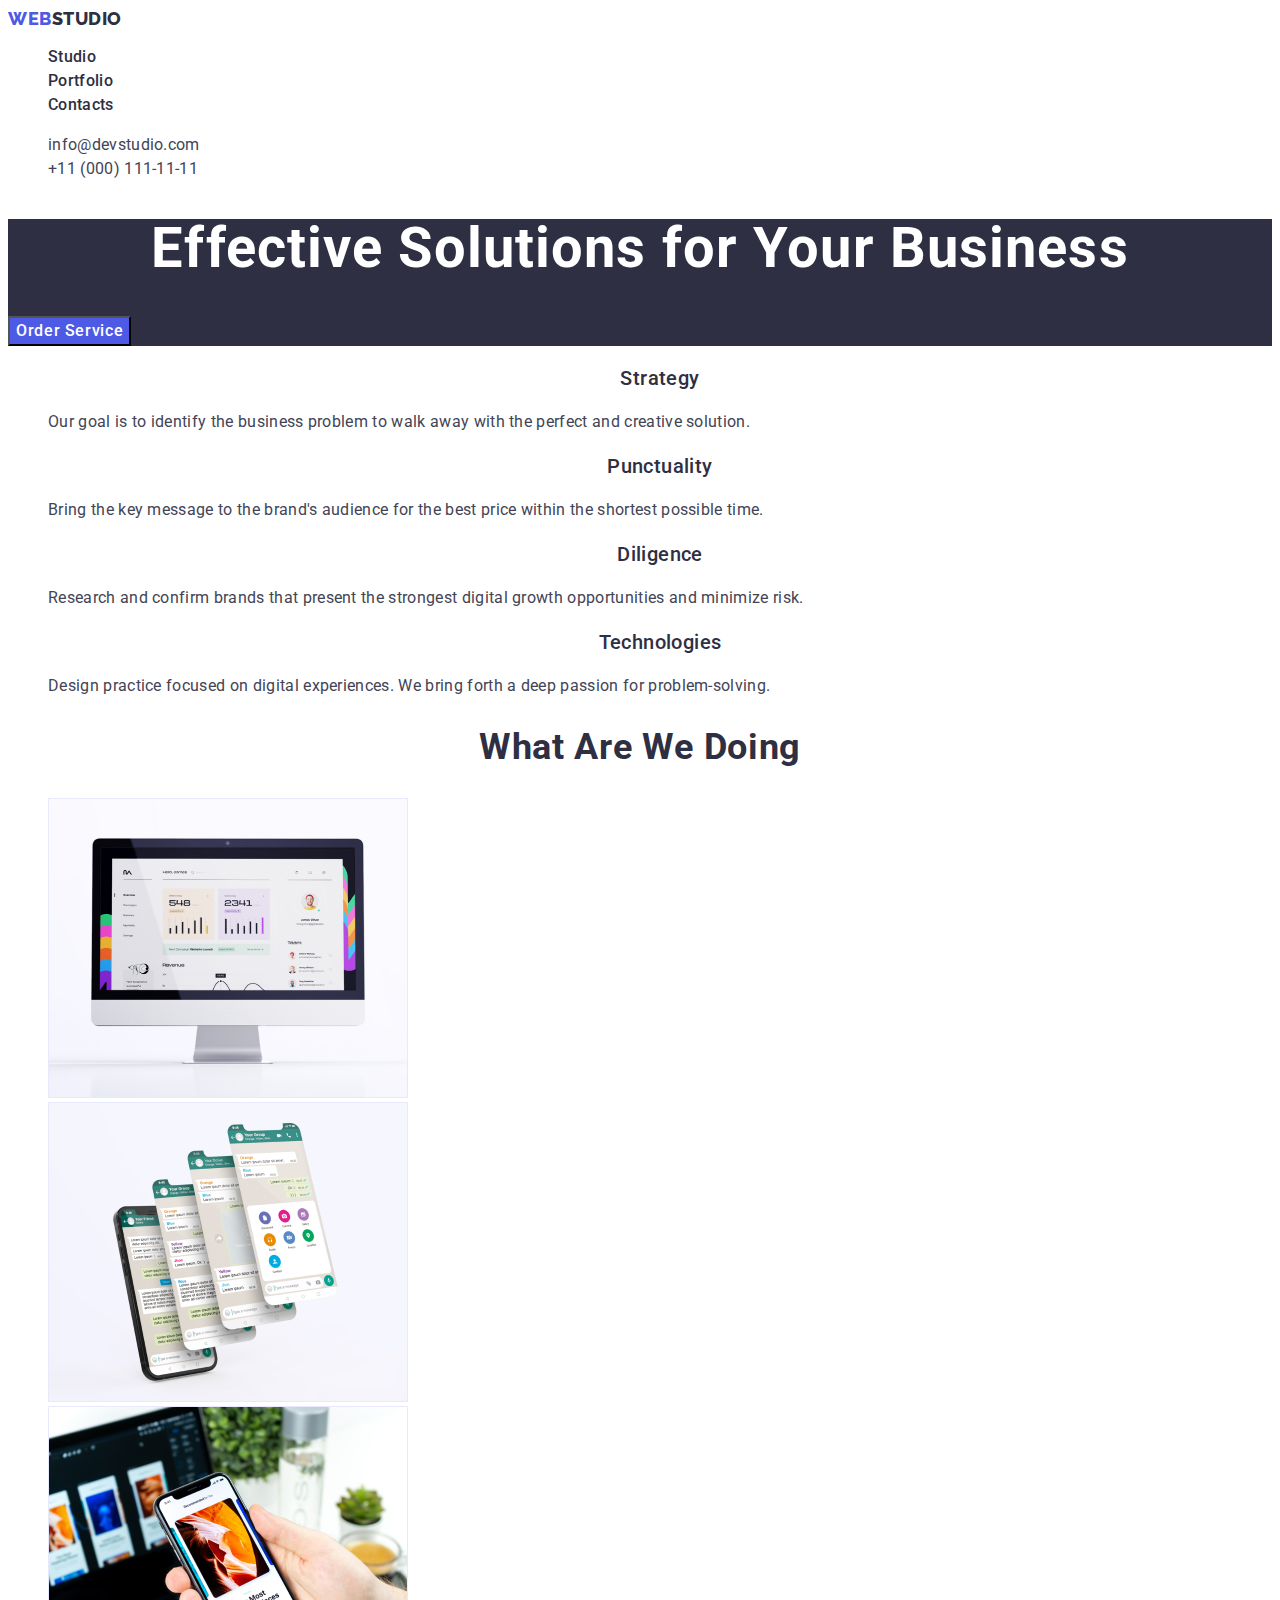
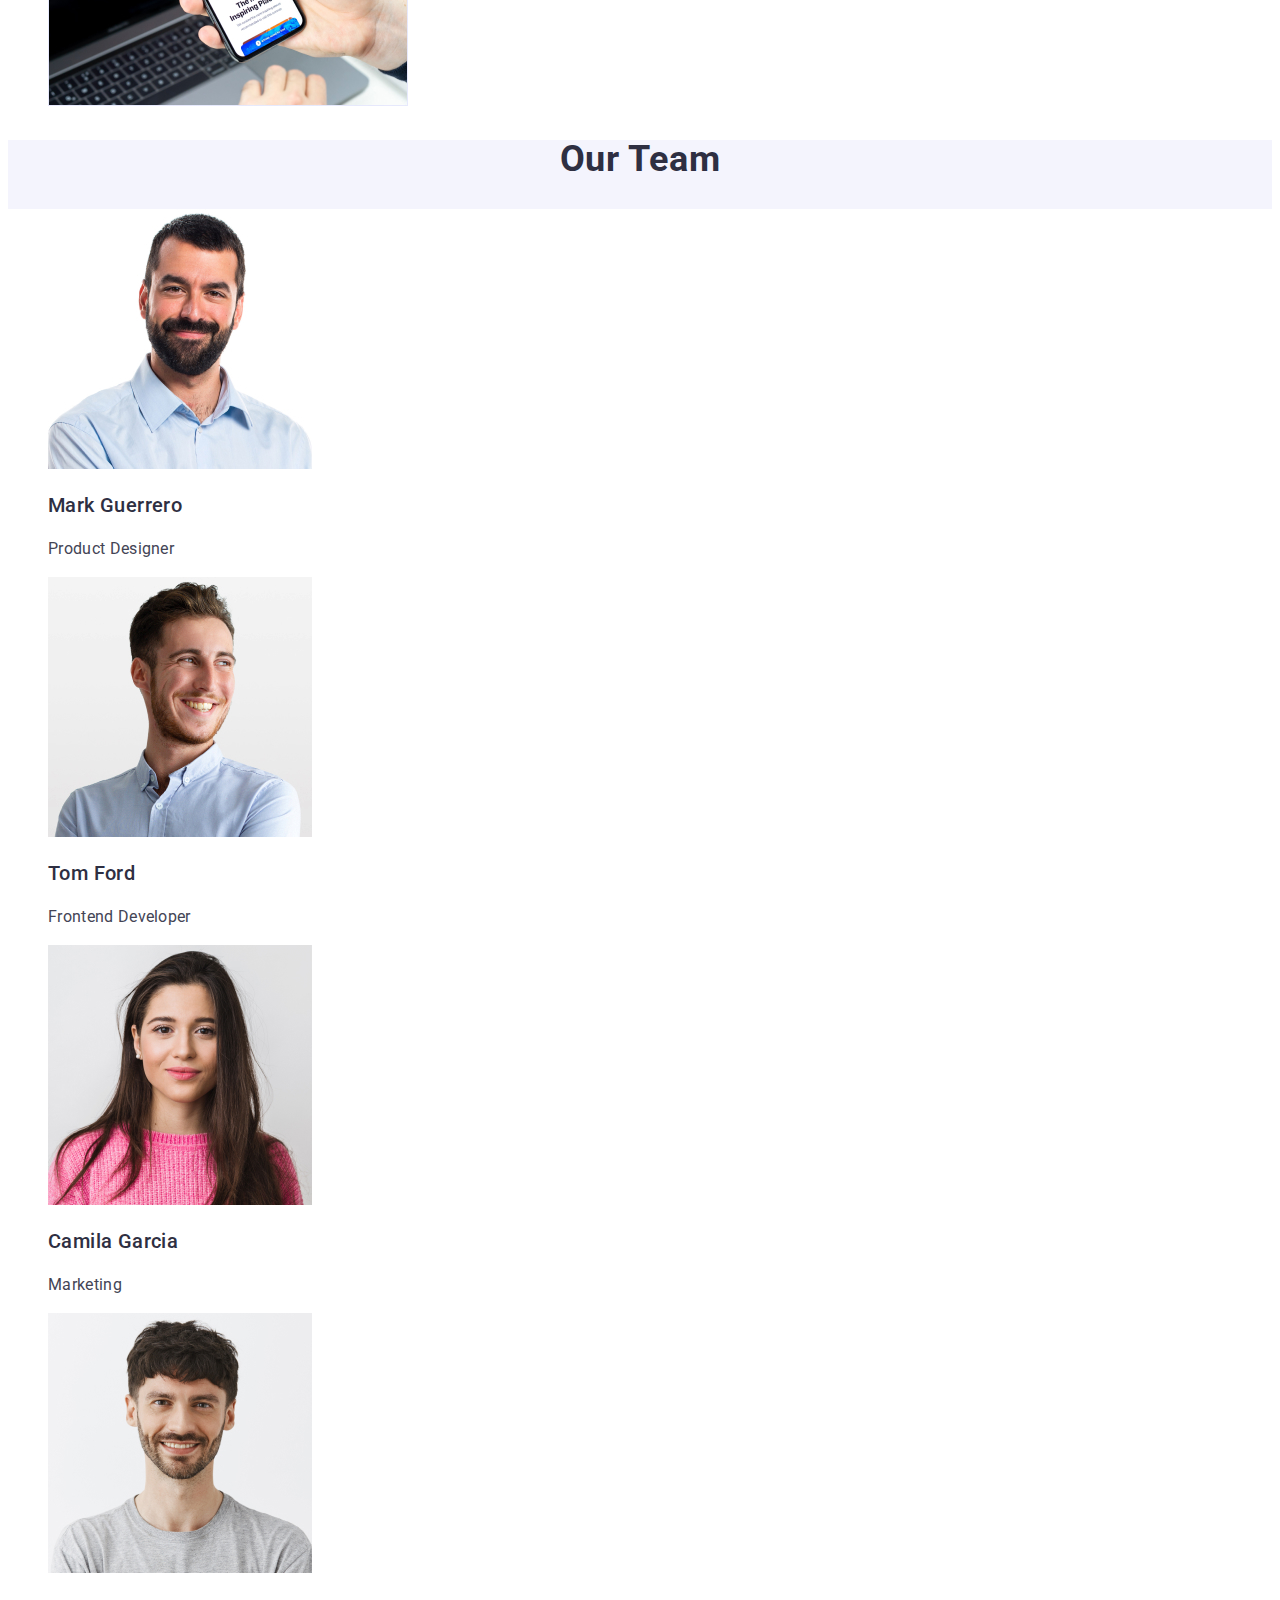
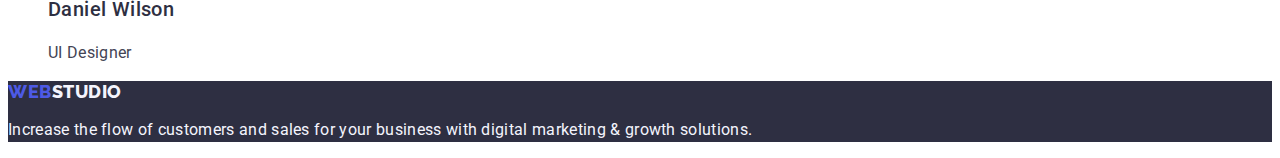
<file: index.html>
<!DOCTYPE html>
<html lang="en">
  <head>
    <meta charset="UTF-8" />
    <meta http-equiv="X-UA-Compatible" content="IE=edge" />
    <meta name="viewport" content="width=device-width, initial-scale=1.0" />
    <link rel="preconnect" href="https://fonts.googleapis.com" />
    <link rel="preconnect" href="https://fonts.gstatic.com" crossorigin />
    <link
      href="https://fonts.googleapis.com/css2?family=Raleway:wght@800&family=Roboto:wght@400;500;700;900&display=swap"
      rel="stylesheet"
    />
    <title>WebStudio</title>
    <link rel="stylesheet" href="./css/styles.css" />
  </head>
  <body>
    <!-- Header -->
    <header class="header">
      <nav class="header-nav">
        <!-- Logo -->
        <a class="header-logo link" href="./index.html"
          >Web<span class="logo">Studio</span></a
        >
        <!-- Menu Nav -->
        <ul class="header-nav-list list">
          <li class="header-nav-item">
            <a class="header-nav-link link" href="./index.html">Studio</a>
          </li>
          <li class="header-nav-item">
            <a class="header-nav-link link" href="./portfolio.html"
              >Portfolio</a
            >
          </li>
          <li class="header-nav-item">
            <a class="header-nav-link link" href="">Contacts</a>
          </li>
        </ul>
      </nav>

      <!-- Contact address -->
      <address class="address">
        <ul class="address-list list">
          <li class="address-item">
            <a class="address-link link" href="mailto:info@devstudio.com"
              >info@devstudio.com</a
            >
          </li>
          <li class="address-item">
            <a class="address-link link" href="tel:+110001111111"
              >+11 (000) 111-11-11</a
            >
          </li>
        </ul>
      </address>
    </header>

    <!-- Main content -->
    <main>
      <!-- Section Hero Image -->
      <section class="hero">
        <h1 class="hero-title">Effective Solutions for Your Business</h1>
        <button type="button" class="hero-button">Order Service</button>
      </section>

      <!-- Section-Our Features -->
      <section class="features">
        <!-- hidden attribute -->
        <h2 hidden>Our Features</h2>
        <ul class="features-list list">
          <li class="features-item">
            <h3 class="features-title">Strategy</h3>
            <p class="features-text">
              Our goal is to identify the business problem to walk away with the
              perfect and creative solution.
            </p>
          </li>

          <li class="features-item">
            <h3 class="features-title">Punctuality</h3>
            <p class="features-text">
              Bring the key message to the brand's audience for the best price
              within the shortest possible time.
            </p>
          </li>

          <li class="features-item">
            <h3 class="features-title">Diligence</h3>
            <p class="features-text">
              Research and confirm brands that present the strongest digital
              growth opportunities and minimize risk.
            </p>
          </li>

          <li class="features-item">
            <h3 class="features-title">Technologies</h3>
            <p class="features-text">
              Design practice focused on digital experiences. We bring forth a
              deep passion for problem-solving.
            </p>
          </li>
        </ul>
      </section>

      <!-- Section-Our Products -->
      <section class="products">
        <h2 class="products-title">What are we doing</h2>
        <ul class="products-list list">
          <li class="products-item">
            <img
              src="./images/img1.jpg"
              alt="pc aplicatoin"
              width="360"
              height="300"
            />
          </li>
          <li class="products-item">
            <img
              src="./images/img2.jpg"
              alt="mobile aplication"
              width="360"
              height="300"
            />
          </li>

          <li class="products-item">
            <img
              src="./images/img3.jpg"
              alt="quick access from any device"
              width="360"
              height="300"
            />
          </li>
        </ul>
      </section>

      <!-- Section-Our Team -->
      <section class="team">
        <h2 class="team-title">Our Team</h2>
        <ul class="team-list list">
          <li class="team-item">
            <img
              class="team-photo"
              src="./images/mark-guerrero.jpg"
              alt="Photo of Mark Guerrero-Product Designer"
              width="264"
              height="260"
            />
            <h3 class="team-name">Mark Guerrero</h3>
            <p class="team-text">Product Designer</p>
          </li>
          <li class="team-item">
            <img
              class="team-photo"
              src="./images/tom-ford.jpg"
              alt="Photo of Tom Ford-Frontend Developer"
              width="264"
              height="260"
            />
            <h3 class="team-name">Tom Ford</h3>
            <p class="team-text">Frontend Developer</p>
          </li>
          <li class="team-item">
            <img
              class="team-photo"
              src="./images/camila-garcia.jpg"
              alt="Photo of Camila Garcia-Marketing"
              width="264"
              height="260"
            />
            <h3 class="team-name">Camila Garcia</h3>
            <p class="team-text">Marketing</p>
          </li>
          <li class="team-item">
            <img
              class="team-photo"
              src="./images/daniel-wilson.jpg"
              alt="Photo of Daniel Wilson-UI Designer"
              width="264"
              height="260"
            />
            <h3 class="team-name">Daniel Wilson</h3>
            <p class="team-text">UI Designer</p>
          </li>
        </ul>
      </section>
    </main>

    <!-- Footer -->
    <footer class="footer">
      <a class="footer-logo link" href="./index.html"
        >Web<span class="logo">Studio</span></a
      >
      <p class="footer-text">
        Increase the flow of customers and sales for your business with digital
        marketing & growth solutions.
      </p>
    </footer>
  </body>
</html>
</file>
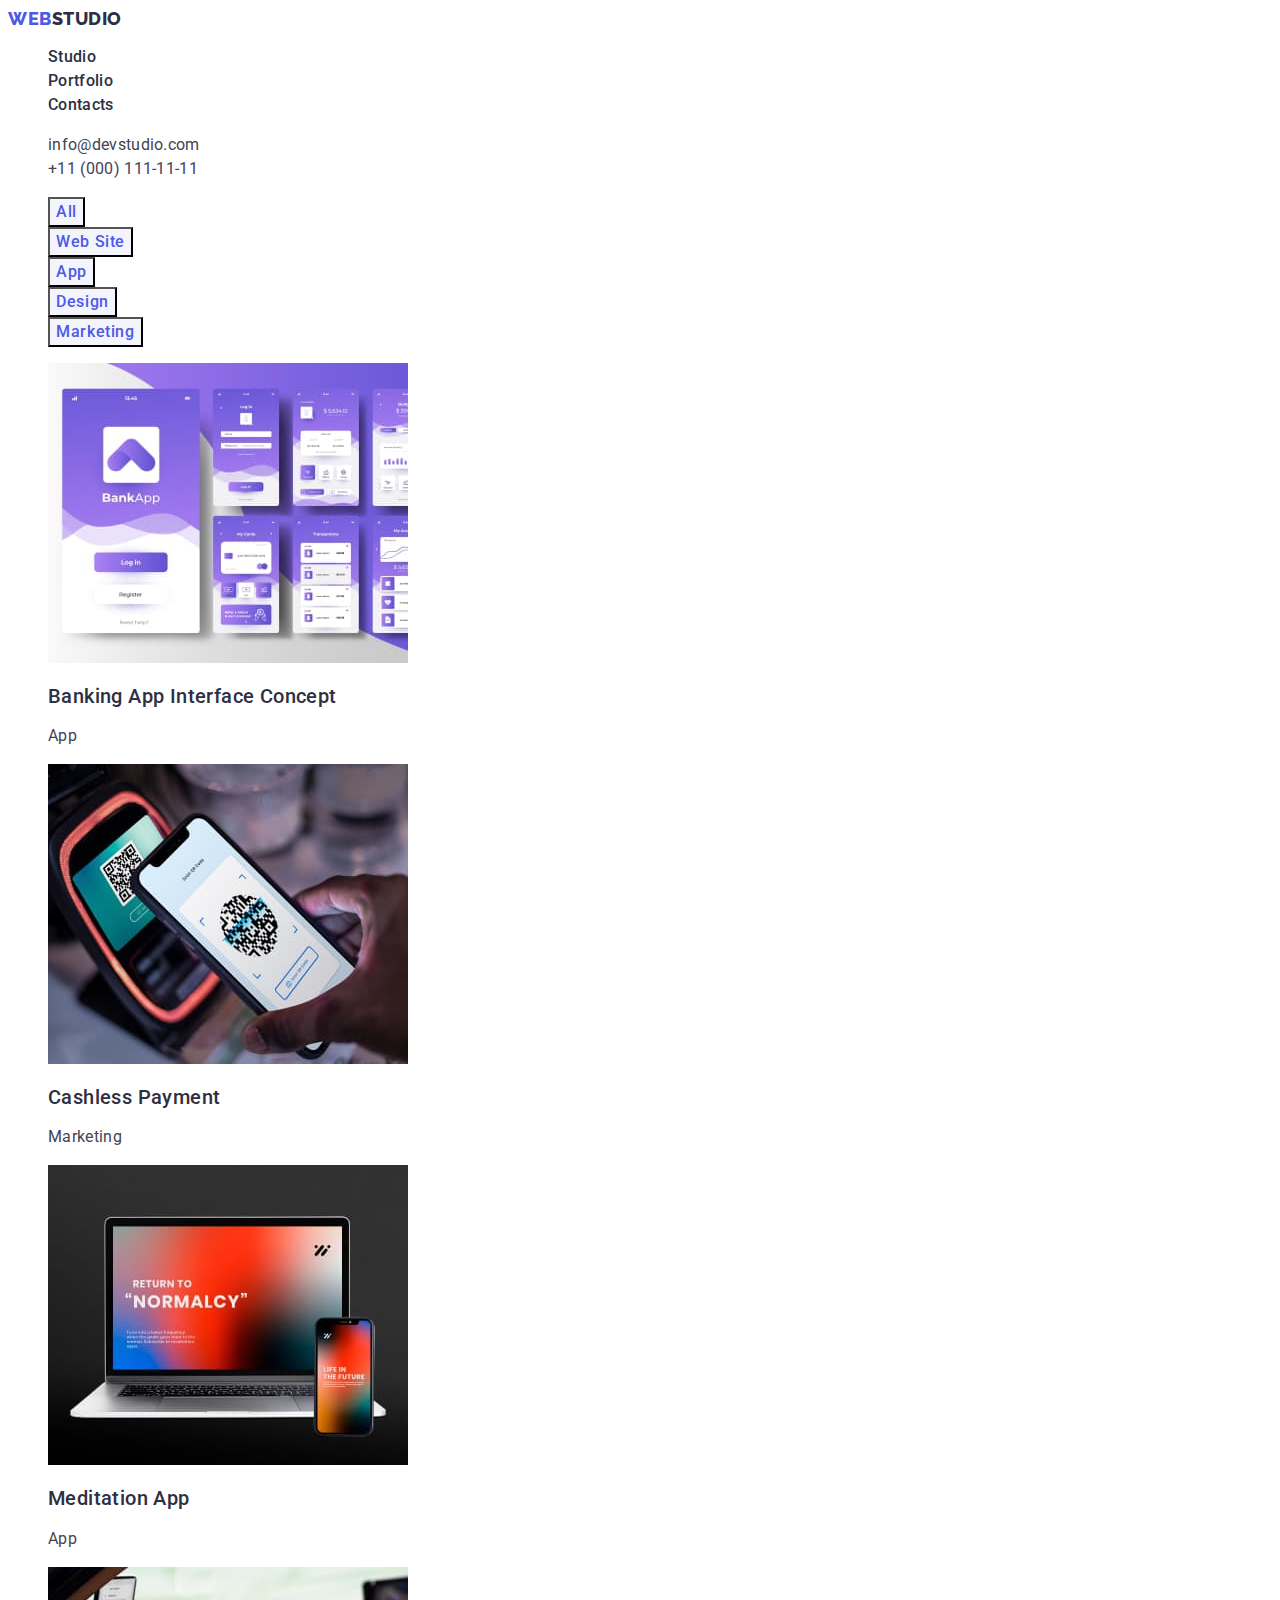
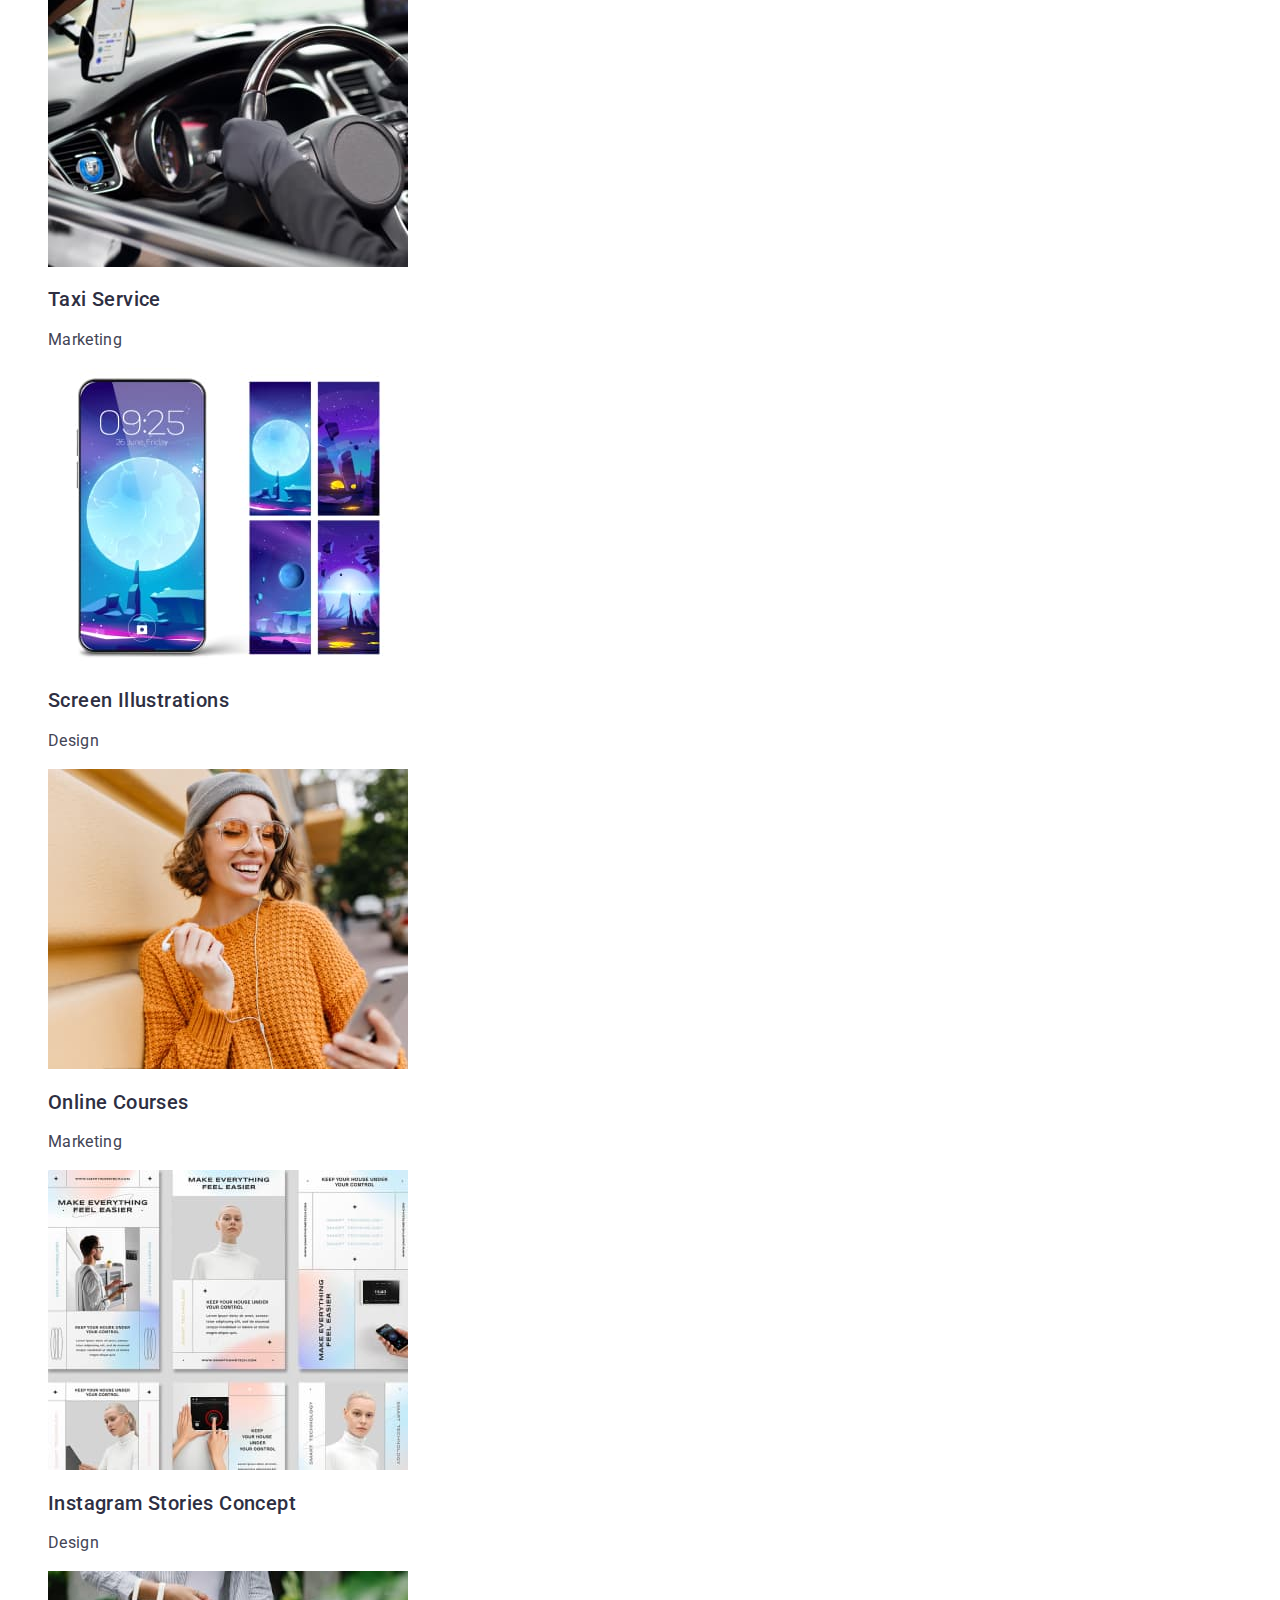
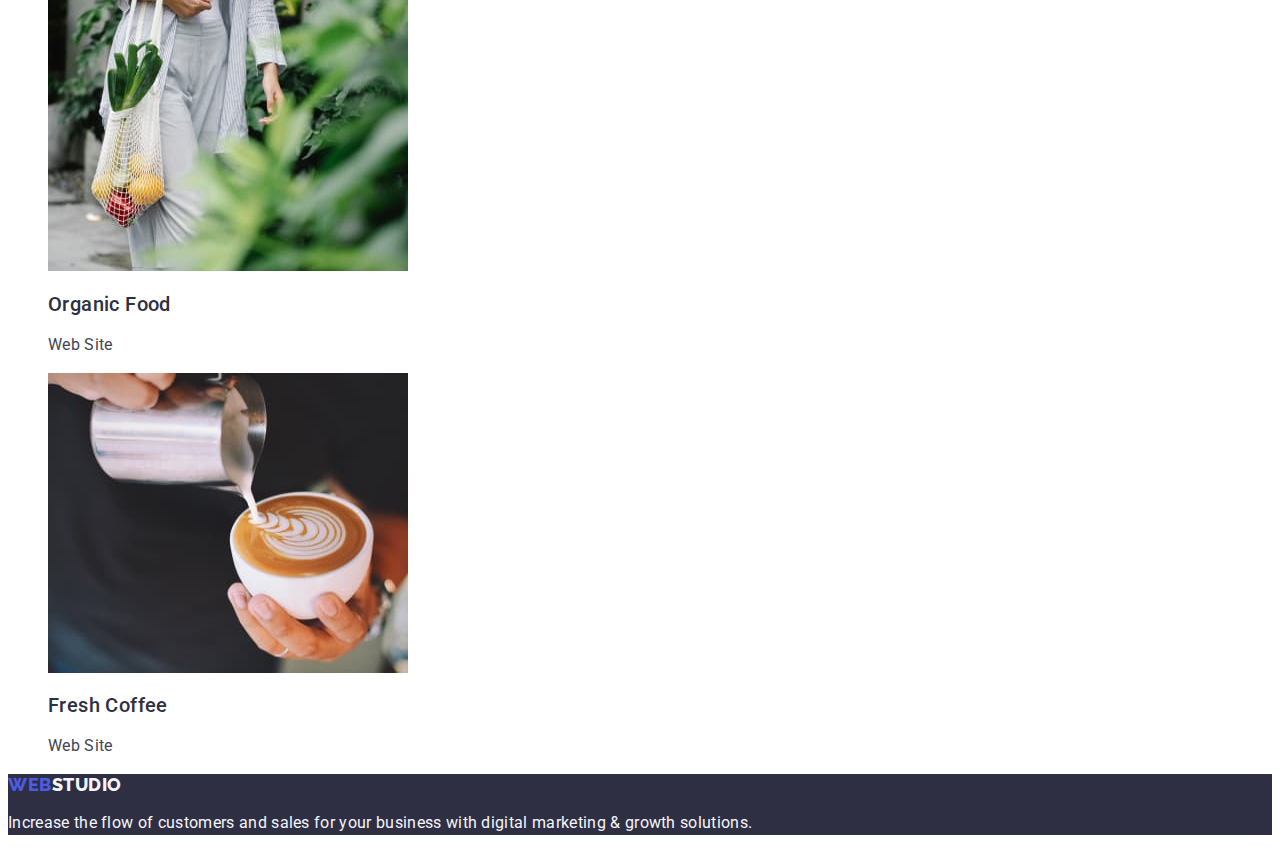
<file: portfolio.html>
<!DOCTYPE html>
<html lang="en">
  <head>
    <meta charset="UTF-8" />
    <meta http-equiv="X-UA-Compatible" content="IE=edge" />
    <meta name="viewport" content="width=device-width, initial-scale=1.0" />
    <link rel="preconnect" href="https://fonts.googleapis.com" />
    <link rel="preconnect" href="https://fonts.gstatic.com" crossorigin />
    <link
      href="https://fonts.googleapis.com/css2?family=Raleway:wght@800&family=Roboto:wght@400;500;700;900&display=swap"
      rel="stylesheet"
    />

    <title>WebStudio</title>
    <link rel="stylesheet" href="./css/styles.css" />
  </head>
  <body>
    <!-- Header -->
    <header class="header">
      <nav class="header-nav">
        <!-- Logo -->
        <a class="header-logo link" href="./index.html"
          >Web<span class="logo">Studio</span></a
        >
        <!-- Menu Nav -->
        <ul class="header-nav-list list">
          <li class="header-nav-item">
            <a class="header-nav-link link" href="./index.html">Studio</a>
          </li>
          <li class="header-nav-item">
            <a class="header-nav-link link" href="./portfolio.html"
              >Portfolio</a
            >
          </li>
          <li class="header-nav-item">
            <a class="header-nav-link link" href="">Contacts</a>
          </li>
        </ul>
      </nav>

      <!-- Contact address -->
      <address class="address">
        <ul class="address-list list">
          <li class="address-item">
            <a class="address-link link" href="mailto:info@devstudio.com"
              >info@devstudio.com</a
            >
          </li>
          <li class="address-item">
            <a class="address-link link" href="tel:+110001111111"
              >+11 (000) 111-11-11</a
            >
          </li>
        </ul>
      </address>
    </header>

    <!-- Main -->
    <main>
      <section class="portfolio">
        <h1 hidden>Examples of a projects</h1>
        <!-- Buttons -->
        <ul class="portfolio-filters-list list">
          <li class="portfolio-bttn-item">
            <button type="button" class="portfolio-button">All</button>
          </li>
          <li class="portfolio-bttn-item">
            <button type="button" class="portfolio-button">Web Site</button>
          </li>
          <li class="portfolio-bttn-item">
            <button type="button" class="portfolio-button">App</button>
          </li>
          <li class="portfolio-bttn-item">
            <button type="button" class="portfolio-button">Design</button>
          </li>
          <li class="portfolio-bttn-item">
            <button type="button" class="portfolio-button">Marketing</button>
          </li>
        </ul>

        <!-- Examples of a projects -->
        <ul class="portfolio-projects-list list">
          <li class="portfolio-projects-item">
            <a class="link">
              <img
                src="./images/img-bankapp.jpg"
                alt="Photo with interface of banking application"
                width="360"
                height="300"
              />
              <h2 class="portfolio-projects-subtitle">
                Banking App Interface Concept
              </h2>
              <p class="portfolio-projects-text">App</p>
            </a>
          </li>
          <li class="portfolio-projects-item">
            <a class="link">
              <img
                src="./images/img-no-cash.jpg"
                alt="Photo of a cashless easy payment"
                width="360"
                height="300"
              />
              <h2 class="portfolio-projects-subtitle">Cashless Payment</h2>
              <p class="portfolio-projects-text">Marketing</p>
            </a>
          </li>
          <li class="portfolio-projects-item">
            <a class="link">
              <img
                src="./images/img-normalcy.jpg"
                alt="Picture of a application for all your creative needs"
                width="360"
                height="300"
              />
              <h2 class="portfolio-projects-subtitle">Meditation App</h2>
              <p class="portfolio-projects-text">App</p>
            </a>
          </li>
          <li class="portfolio-projects-item">
            <a class="link">
              <img
                src="./images/img-taxi-service.jpg"
                alt="Photo of a nice car on taxi service"
                width="360"
                height="300"
              />
              <h2 class="portfolio-projects-subtitle">Taxi Service</h2>
              <p class="portfolio-projects-text">Marketing</p>
            </a>
          </li>
          <li class="portfolio-projects-item">
            <a class="link">
              <img
                src="./images/img-screen-illustrations.jpg"
                alt="Picture of a Screen Illustrations on mobile"
                width="360"
                height="300"
              />
              <h2 class="portfolio-projects-subtitle">Screen Illustrations</h2>
              <p class="portfolio-projects-text">Design</p>
            </a>
          </li>
          <li class="portfolio-projects-item">
            <a class="link">
              <img
                src="./images/img-online-courses.jpg"
                alt="Photo of a happy girl who used Online Courses"
                width="360"
                height="300"
              />
              <h2 class="portfolio-projects-subtitle">Online Courses</h2>
              <p class="portfolio-projects-text">Marketing</p>
            </a>
          </li>
          <li class="portfolio-projects-item">
            <a class="link">
              <img
                src="./images/img-Instagram-stories-concept.jpg"
                alt="Picture of a Instagram Stories"
                width="360"
                height="300"
              />
              <h2 class="portfolio-projects-subtitle">
                Instagram Stories Concept
              </h2>
              <p class="portfolio-projects-text">Design</p>
            </a>
          </li>
          <li class="portfolio-projects-item">
            <a class="link">
              <img
                src="./images/img-organic-food.jpg"
                alt="Photo of a woman with a basket of organic food"
                width="360"
                height="300"
              />
              <h2 class="portfolio-projects-subtitle">Organic Food</h2>
              <p class="portfolio-projects-text">Web Site</p>
            </a>
          </li>
          <li class="portfolio-projects-item">
            <a class="link">
              <img
                src="./images/img-fresh-coffee.jpg"
                alt="Photo of a barista who draws on coffee"
                width="360"
                height="300"
              />
              <h2 class="portfolio-projects-subtitle">Fresh Coffee</h2>
              <p class="portfolio-projects-text">Web Site</p>
            </a>
          </li>
        </ul>
      </section>
    </main>

    <!-- Footer -->
    <footer class="footer">
      <a class="footer-logo link" href="./index.html"
        >Web<span class="logo">Studio</span></a
      >
      <p class="footer-text">
        Increase the flow of customers and sales for your business with digital
        marketing & growth solutions.
      </p>
    </footer>
  </body>
</html>
</file>
<file: css/styles.css>
:root {
    --first-text-color: #2E2F42;
    --second-text-color: #434455;
    --third-text-color: #FFFFFF;
    --fourth-text-color: #F4F4FD;
    --background-main-color: #FFFFFF;
    --background-second-color: #2E2F42;
    --background-third-color: #F4F4FD;
    --logo-first-color: #4D5AE5;
    --logo-second-color: #2E2F42;
    --logo-third-color: #F4F4FD;
    --bttn-background-color: #404BBF;
    --bttn-background-second-color: #F4F4FD;
    --bttn-first-color: #4D5AE5;
    --bttn-second-color: #FFFFFF;
}

body {
    font-family: 'Roboto', sans-serif;
    color: #2E2F42;
    color: #434455;
    background: #FFFFFF;
}

.link {
    text-decoration: none; }

.list {
    list-style-type: none;
}

/*----- Home page -----*/

/* Header (Home page , Portfolio) */

.header-logo {
    font-family: 'Raleway', sans-serif;
        font-style: normal;
        font-weight: 800;
        font-size: 18px;
        line-height: 1.17;
        letter-spacing: 0.03em;
        text-transform: uppercase;
        color: var(--logo-first-color)
}

.header-logo span {
    font-family: 'Raleway', sans-serif;
        font-style: normal;
        font-weight: 800;
        font-size: 18px;
        line-height: 1.17;
        letter-spacing: 0.03em;
        text-transform: uppercase;
        color: var(--logo-second-color)
}

.header-nav-link {
        font-weight: 500;
        font-size: 16px;
        line-height: 1.50;
        letter-spacing: 0.02em;
        color: var(--first-text-color);
}
.header-nav-link:is(:hover, :focus) {
    color: #404BBF;
}

.address {
font-style: normal;
}

.address-link {
        font-style: normal;
        font-weight: 400;
        font-size: 16px;
        line-height: 1.50;
        letter-spacing: 0.02em;
        color: var(--second-text-color);
}

.address-link:is(:hover, :focus) {
    color: #404BBF;
}

/* Main (Home page) */

.hero {
    background: var(--background-second-color);
}

.hero-title {
        font-weight: 700;
        font-size: 56px;
        text-align: center;
        line-height: 1.07;
        letter-spacing: 0.02em;
        color: var(--third-text-color);
}

.hero-button {
    font-family: 'Roboto', sans-serif;
        font-style: normal;
        font-weight: 500;
        font-size: 16px;
        line-height: 1.50;
        letter-spacing: 0.04em;
        cursor: pointer;
        color: var(--third-text-color);
        background: #4D5AE5;
}

.hero-button:is(:hover, :focus) {
    background: #404BBF;
}

.features-title {
        font-weight: 500;
        font-size: 20px;
        line-height: 1.20;
        letter-spacing: 0.02em;
        text-align: center;
        color: var(--first-text-color);
}

.features-text {
        font-weight: 400;
        font-size: 16px;
        line-height: 1.50;
        letter-spacing: 0.02em;
        color: var(--second-text-color);
}

.products-title {
        font-weight: 700;
        font-size: 36px;
        line-height: 1.11;
        letter-spacing: 0.02em;
        text-align: center;
        text-transform: capitalize;
        color: var(--first-text-color);
}

.team {
background-color: #F4F4FD;
}

.team-list {
    background-color: #FFFFFF;
}

.team-item {
    background-color: #FFFFFF;
}

.team-title {
        font-weight: 700;
        font-size: 36px;
        line-height: 1.11;
        letter-spacing: 0.02em;
        text-align: center;
        text-transform: capitalize;
        color: var(--first-text-color);
}

.team-name {
    font-weight: 500;
    font-size: 20px;
    line-height: 1.20;
    letter-spacing: 0.02em;
    color: var(--first-text-color);
}

.team-text {
    font-weight: 400;
        font-size: 16px;
        line-height: 1.50;
        letter-spacing: 0.02em;
        color: var(--second-text-color);
}

/* Footer (Home page , Portfolio) */

.footer {
    background: var(--background-second-color);
}

.footer-logo {
    font-family: 'Raleway' , sans-serif;
        font-style: normal;
        font-weight: 800;
        font-size: 18px;
        line-height: 1.17;
        letter-spacing: 0.03em;
        text-transform: uppercase;
        color: var(--logo-first-color);
}

.footer-logo span {
    font-family: 'Raleway', sans-serif;
        font-style: normal;
        font-weight: 800;
        font-size: 18px;
        line-height: 1.17;
        letter-spacing: 0.03em;
        text-transform: uppercase;
        color: var(--logo-third-color)
}

.footer-text {
        font-weight: 400;
        font-size: 16px;
        line-height: 1.50;
        letter-spacing: 0.02em;
        color: var(--fourth-text-color);
}



/*----- Portfolio Page -----*/


/* Buttons filters */
.portfolio-button {
    font-family: 'Roboto', sans-serif;
        font-weight: 500;
        font-size: 16px;
        line-height: 1.50;
        letter-spacing: 0.04em;
        cursor: pointer;
        color: var(--bttn-first-color);
        background: var(--bttn-background-second-color);
}

.portfolio-button:is(:hover, :focus) {
    color: #FFFFFF;
    background-color: #404BBF;
}

/* Examples of projects */

.portfolio-projects-subtitle {
    font-weight: 500;
        font-size: 20px;
        line-height: 1.20;
        letter-spacing: 0.02em;
        color: var(--first-text-color);
}

.portfolio-projects-text {
    font-weight: 400;
        font-size: 16px;
        line-height: 1.50;
        letter-spacing: 0.02em;
        color: var(--second-text-color);
}
</file>
